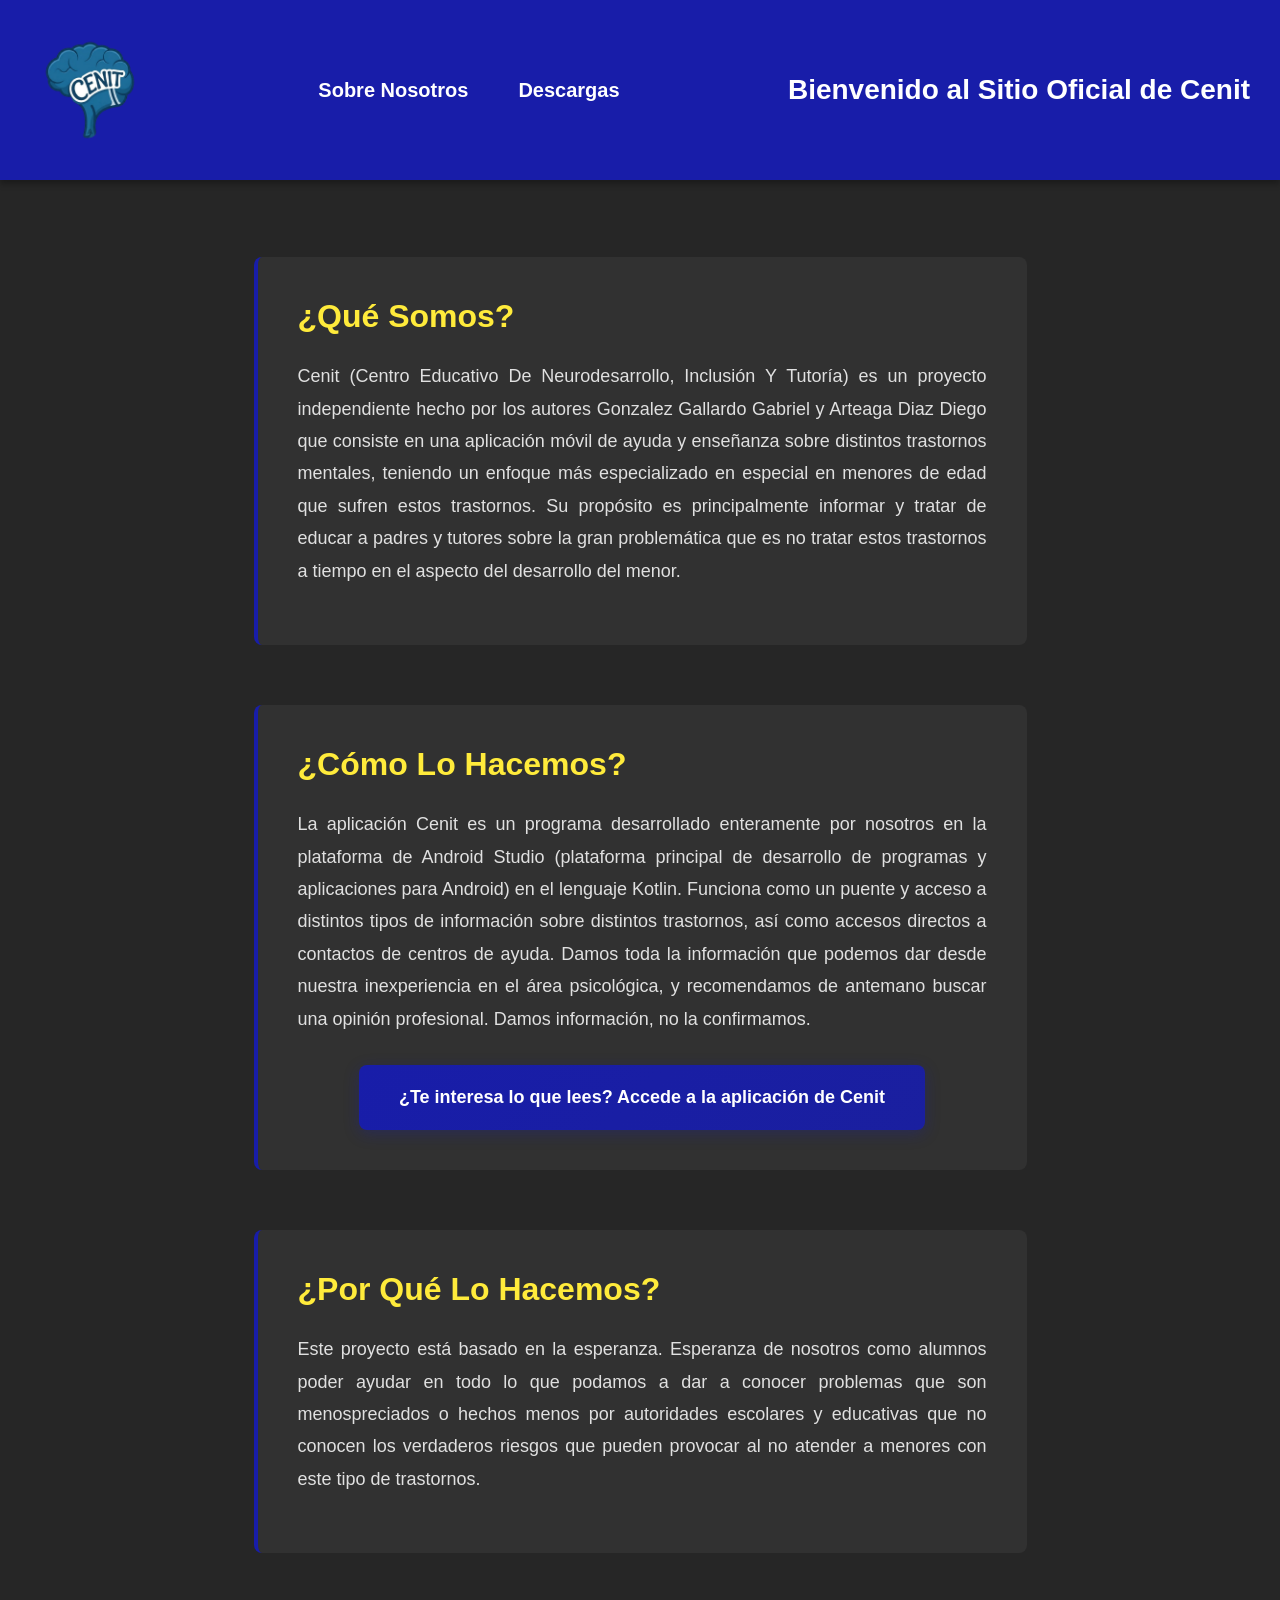
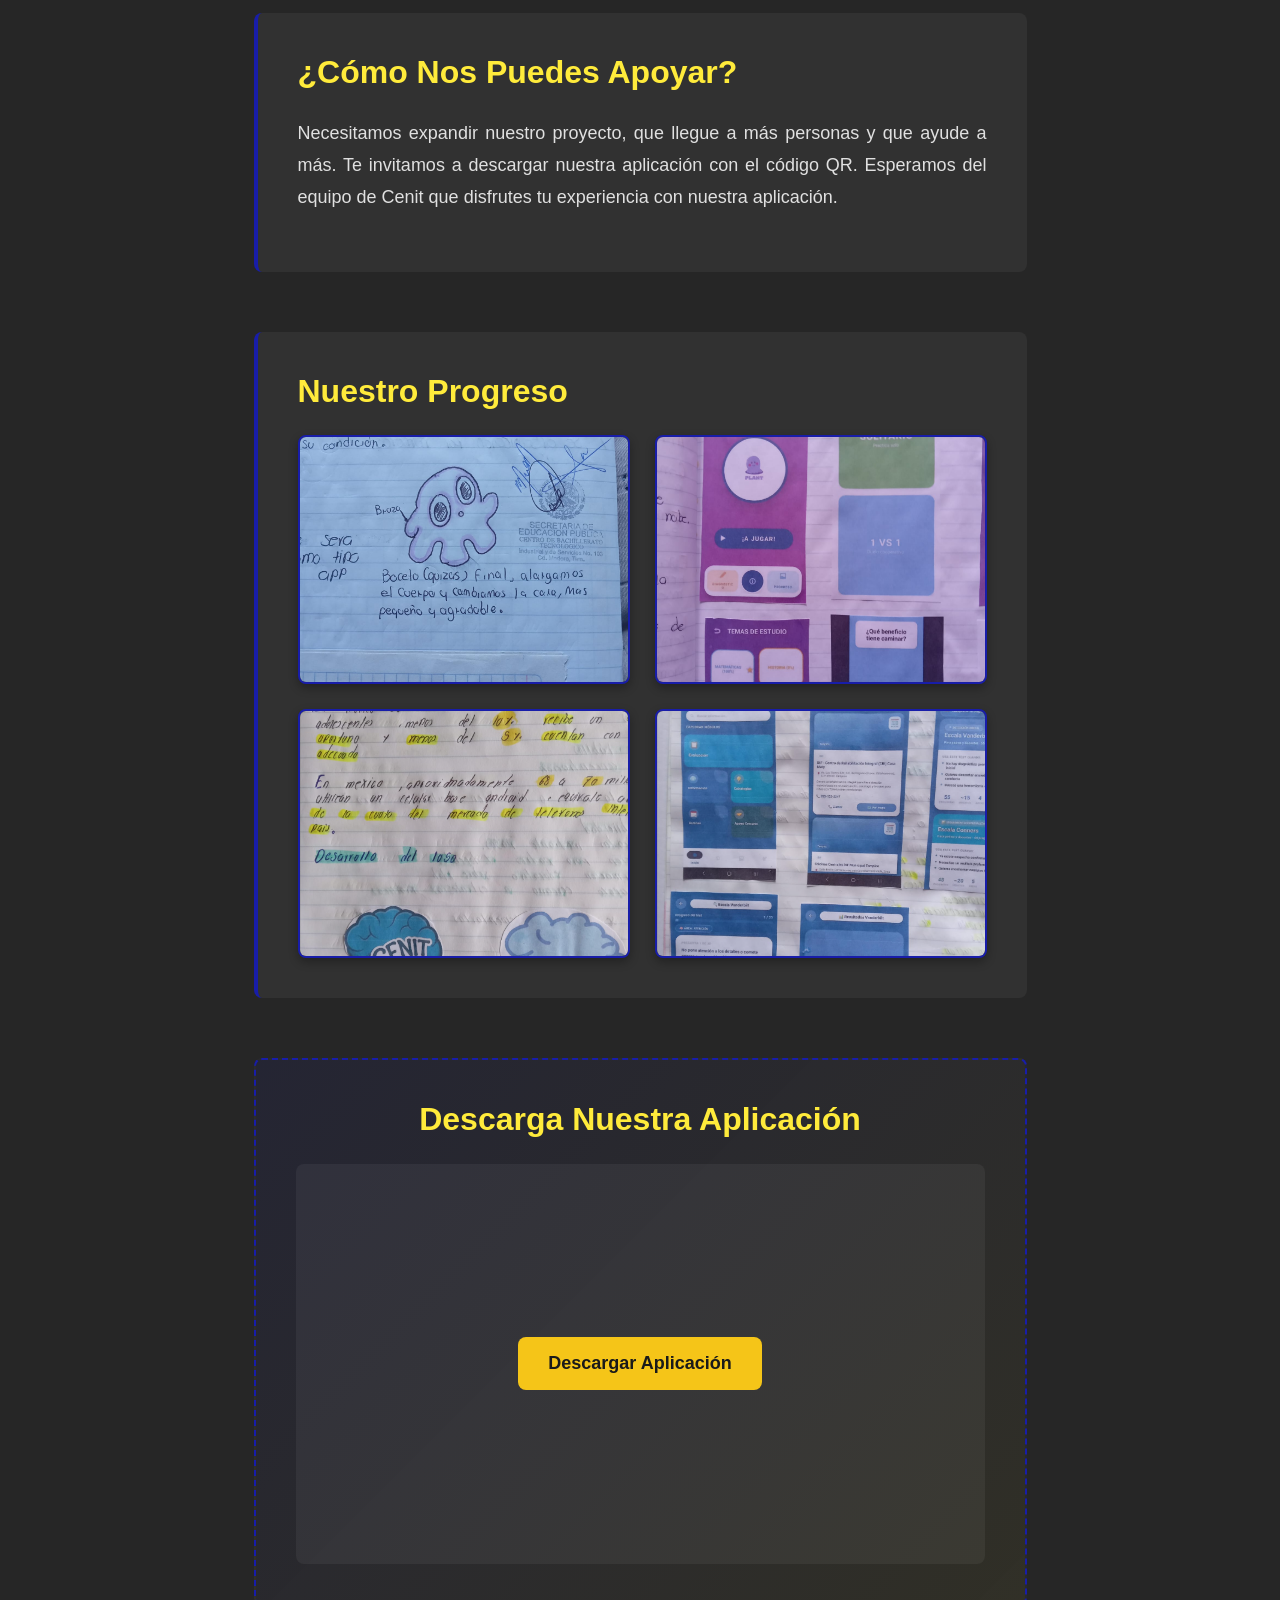
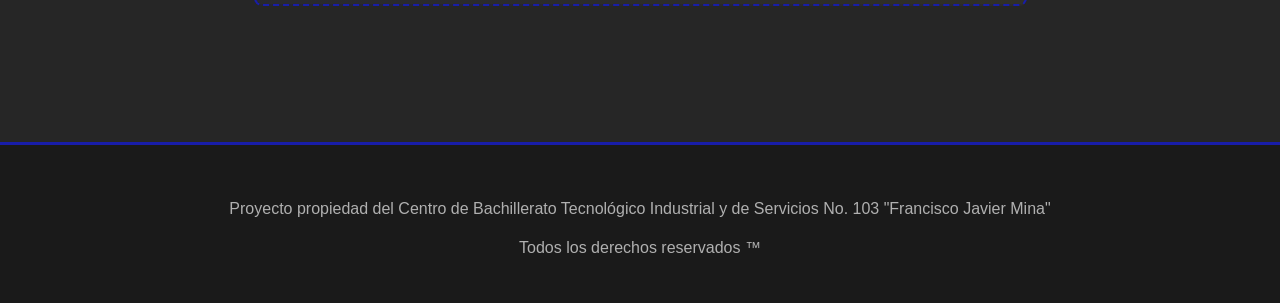
<file: Cenit/intento2/index.html>
<!DOCTYPE html>
<html lang="es">
<head>
    <meta charset="UTF-8">
    <meta name="viewport" content="width=device-width, initial-scale=1.0">
    <link href="https://cdn.jsdelivr.net/npm/bootstrap@5.3.8/dist/css/bootstrap.min.css" rel="stylesheet" integrity="sha384-sRIl4kxILFvY47J16cr9ZwB07vP4J8+LH7qKQnuqkuIAvNWLzeN8tE5YBujZqJLB" crossorigin="anonymous">
    <link rel="stylesheet" href="estilos2.css">
    <title>Cenit - Centro Educativo De Neurodesarrollo</title>
</head>
<body>
     <!-- Hola esta es la pagina web oficial de Cenit hecha completamente a mano, dejo este comentario como marca de que me inspiro en mi heroe fidel para hacer codigos a mano 🫡 -->
    <!-- Arriba el handcoding muerte al vibecoding -->
    <!-- Header -->
    <div class="headbar">
        <header>
            <div class="logo">
                <img src="WhatsApp_Image_2026-06-16_at_12.40.37_PM-removebg-preview.png" alt="Logo Cenit">
            </div>
            <nav class="menu-enlaces">
                <a href="#about">Sobre Nosotros</a>
                <a href="#qr">Descargas</a>
            </nav>
            <div class="title">
                <h3>Bienvenido al Sitio Oficial de Cenit</h3>
            </div>
        </header>
    </div>

    <!-- Contenido Principal -->
    <main class="contenido-principal">
        <div class="container col-lg-8 col-md-10 col-sm-12">
            <!-- Qué somos -->
            <section id="about" class="seccion">
                <h2>¿Qué somos?</h2>
                <p>
                    Cenit (Centro Educativo De Neurodesarrollo, Inclusión Y Tutoría) es un proyecto independiente hecho por los autores Gonzalez Gallardo Gabriel y Arteaga Diaz Diego que consiste en una aplicación móvil de ayuda y enseñanza sobre distintos trastornos mentales, teniendo un enfoque más especializado en especial en menores de edad que sufren estos trastornos. Su propósito es principalmente informar y tratar de educar a padres y tutores sobre la gran problemática que es no tratar estos trastornos a tiempo en el aspecto del desarrollo del menor.
                </p>
            </section>

            <!-- Cómo lo hacemos -->
            <section class="seccion">
                <h2>¿Cómo lo hacemos?</h2>
                <p>
                    La aplicación Cenit es un programa desarrollado enteramente por nosotros en la plataforma de Android Studio (plataforma principal de desarrollo de programas y aplicaciones para Android) en el lenguaje Kotlin. Funciona como un puente y acceso a distintos tipos de información sobre distintos trastornos, así como accesos directos a contactos de centros de ayuda. Damos toda la información que podemos dar desde nuestra inexperiencia en el área psicológica, y recomendamos de antemano buscar una opinión profesional. Damos información, no la confirmamos.
                </p>
                <div class="cta-button">
                    <a href="#qr" class="btn-link">¿Te interesa lo que lees? Accede a la aplicación de Cenit</a>
                </div>
            </section>

            <!-- Por qué lo hacemos -->
            <section class="seccion">
                <h2>¿Por qué lo hacemos?</h2>
                <p>
                    Este proyecto está basado en la esperanza. Esperanza de nosotros como alumnos poder ayudar en todo lo que podamos a dar a conocer problemas que son menospreciados o hechos menos por autoridades escolares y educativas que no conocen los verdaderos riesgos que pueden provocar al no atender a menores con este tipo de trastornos.
                </p>
            </section>

            <!-- Cómo nos puedes apoyar -->
            <section class="seccion">
                <h2>¿Cómo nos puedes apoyar?</h2>
                <p>
                    Necesitamos expandir nuestro proyecto, que llegue a más personas y que ayude a más. Te invitamos a descargar nuestra aplicación con el código QR. Esperamos del equipo de Cenit que disfrutes tu experiencia con nuestra aplicación.
                </p>
            </section>
                    <section class="seccion" id="galeria-progreso">
            <h2>Nuestro Progreso</h2>
            <div class="galeria-container">
                <div class="imagen-item">
                    <img src="WhatsApp Image 2026-06-17 at 10.16.39 PM.jpeg" alt="Foto1 bocetos">
                    <div class="descripcion-overlay">
                        <p>Diseño inicial de una mascota asi como ejemplos de paletas de colores.</p>
                    </div>
                </div>
                <div class="imagen-item">
                    <img src="WhatsApp Image 2026-06-17 at 10.16.39 PM0.jpeg" alt="Primeras versiones de la aplicacion">
                    <div class="descripcion-overlay">
                        <p>Primeras versiones y bocetos de como seria nuestra aplicacion ya implementada en una plataforma de desarollo android</p>
                    </div>
                </div>
                <div class="imagen-item">
                    <img src="Screenshot 2026-06-17 222458.png" alt="Cenit01">
                    <div class="descripcion-overlay">
                        <p>Primeros bocetos del logo y funcionalidad de la aplicacion Cenit.</p>
                    </div>
                </div>
                <div class="imagen-item">
                    <img src="Screenshot 2026-06-17 222517.png" alt="Versión beta de la aplicación Cenit">
                    <div class="descripcion-overlay">
                        <p>Lanzamiento de la versión beta de Cenit, disponible para pruebas internas y recolección de datos.</p>
                    </div>
                </div>
            </div>
        </section>

            <!-- QR -->
            <section id="qr" class="seccion qr-section">
                <h2>Descarga Nuestra Aplicación</h2>
                <div class="qr-placeholder">
                    <a href="https://drive.google.com/file/d/1imbfQWGqVC5no86bbv2KBp7yU77Y81OU/view?usp=sharing" class="btn-descarga" target="_blank" rel="noopener noreferrer" download>
                        Descargar Aplicación
                    </a>
                </div>
            </section>
        </div>
    </main>

    <!-- Footer -->
    <footer class="pie">
        <p>Proyecto propiedad del Centro de Bachillerato Tecnológico Industrial y de Servicios No. 103 "Francisco Javier Mina"</p>
        <p>Todos los derechos reservados ™</p>
    </footer>
</body>
</html>
</file>
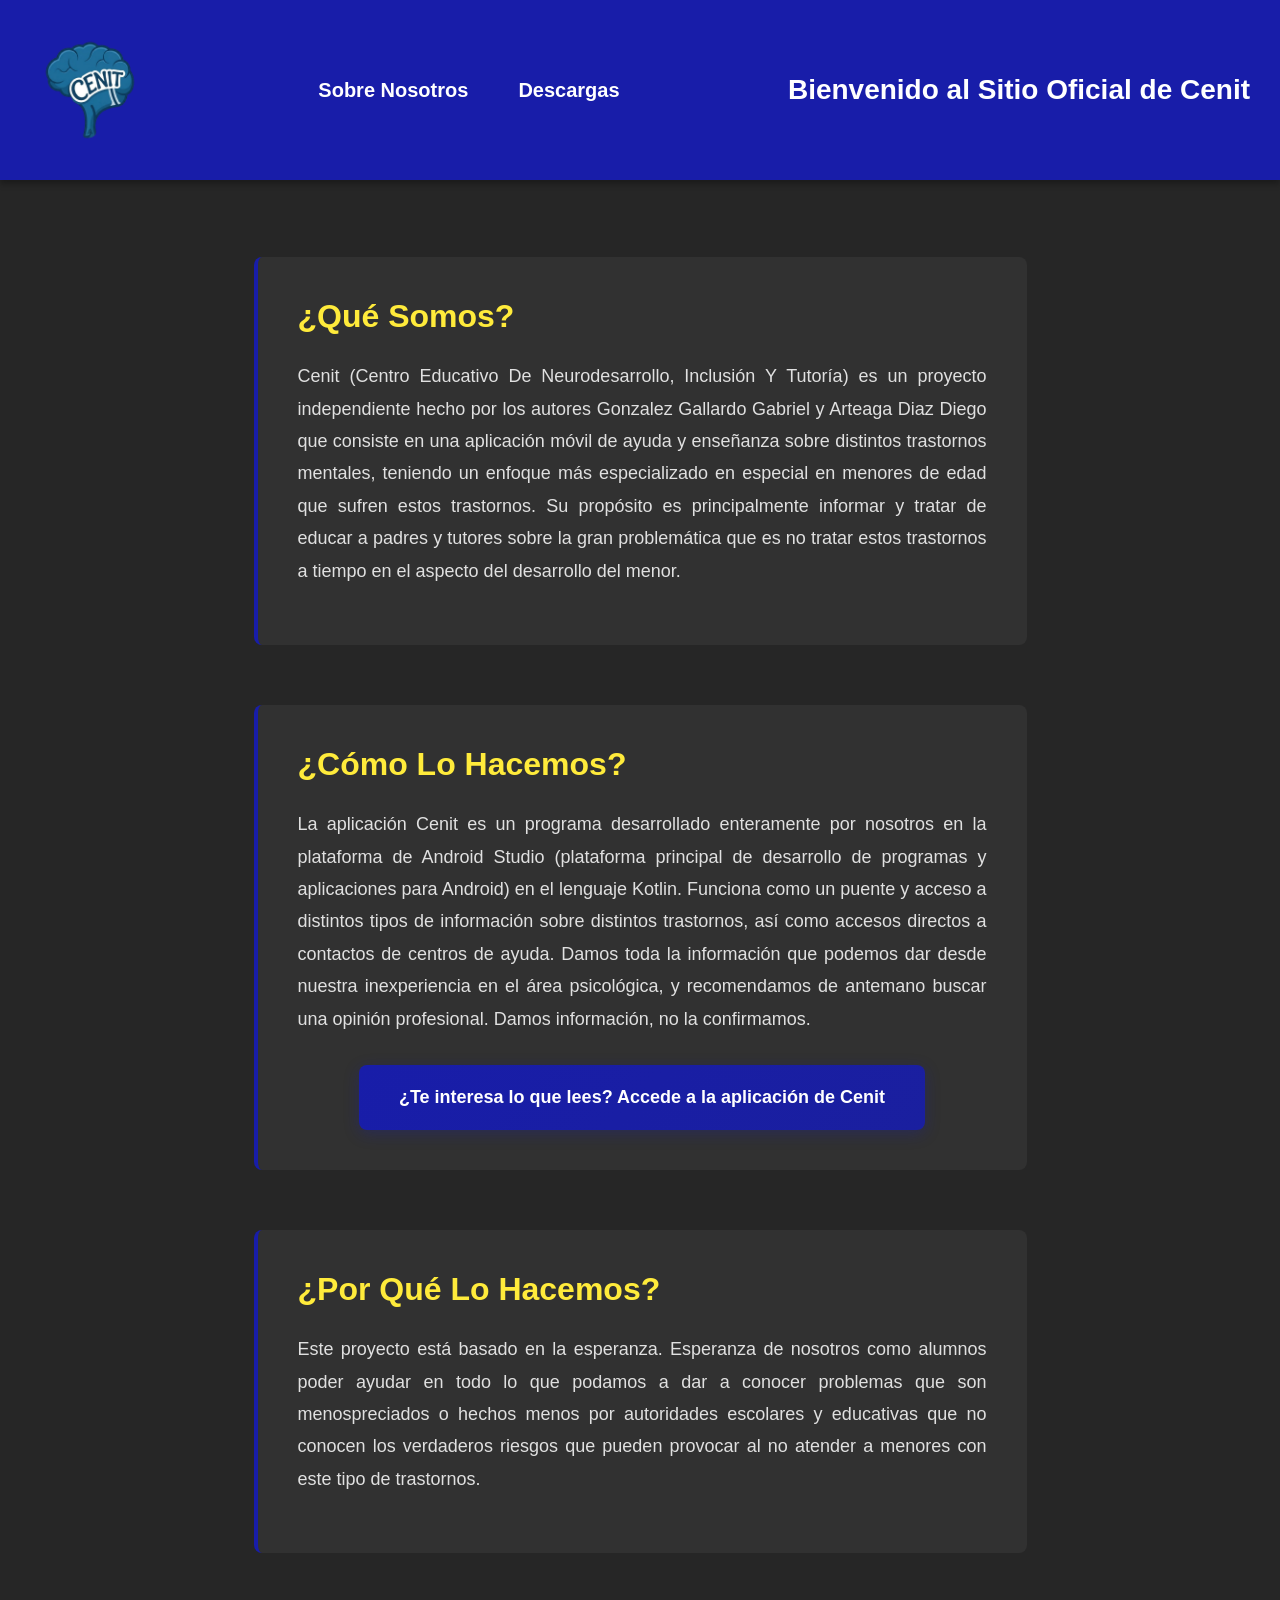
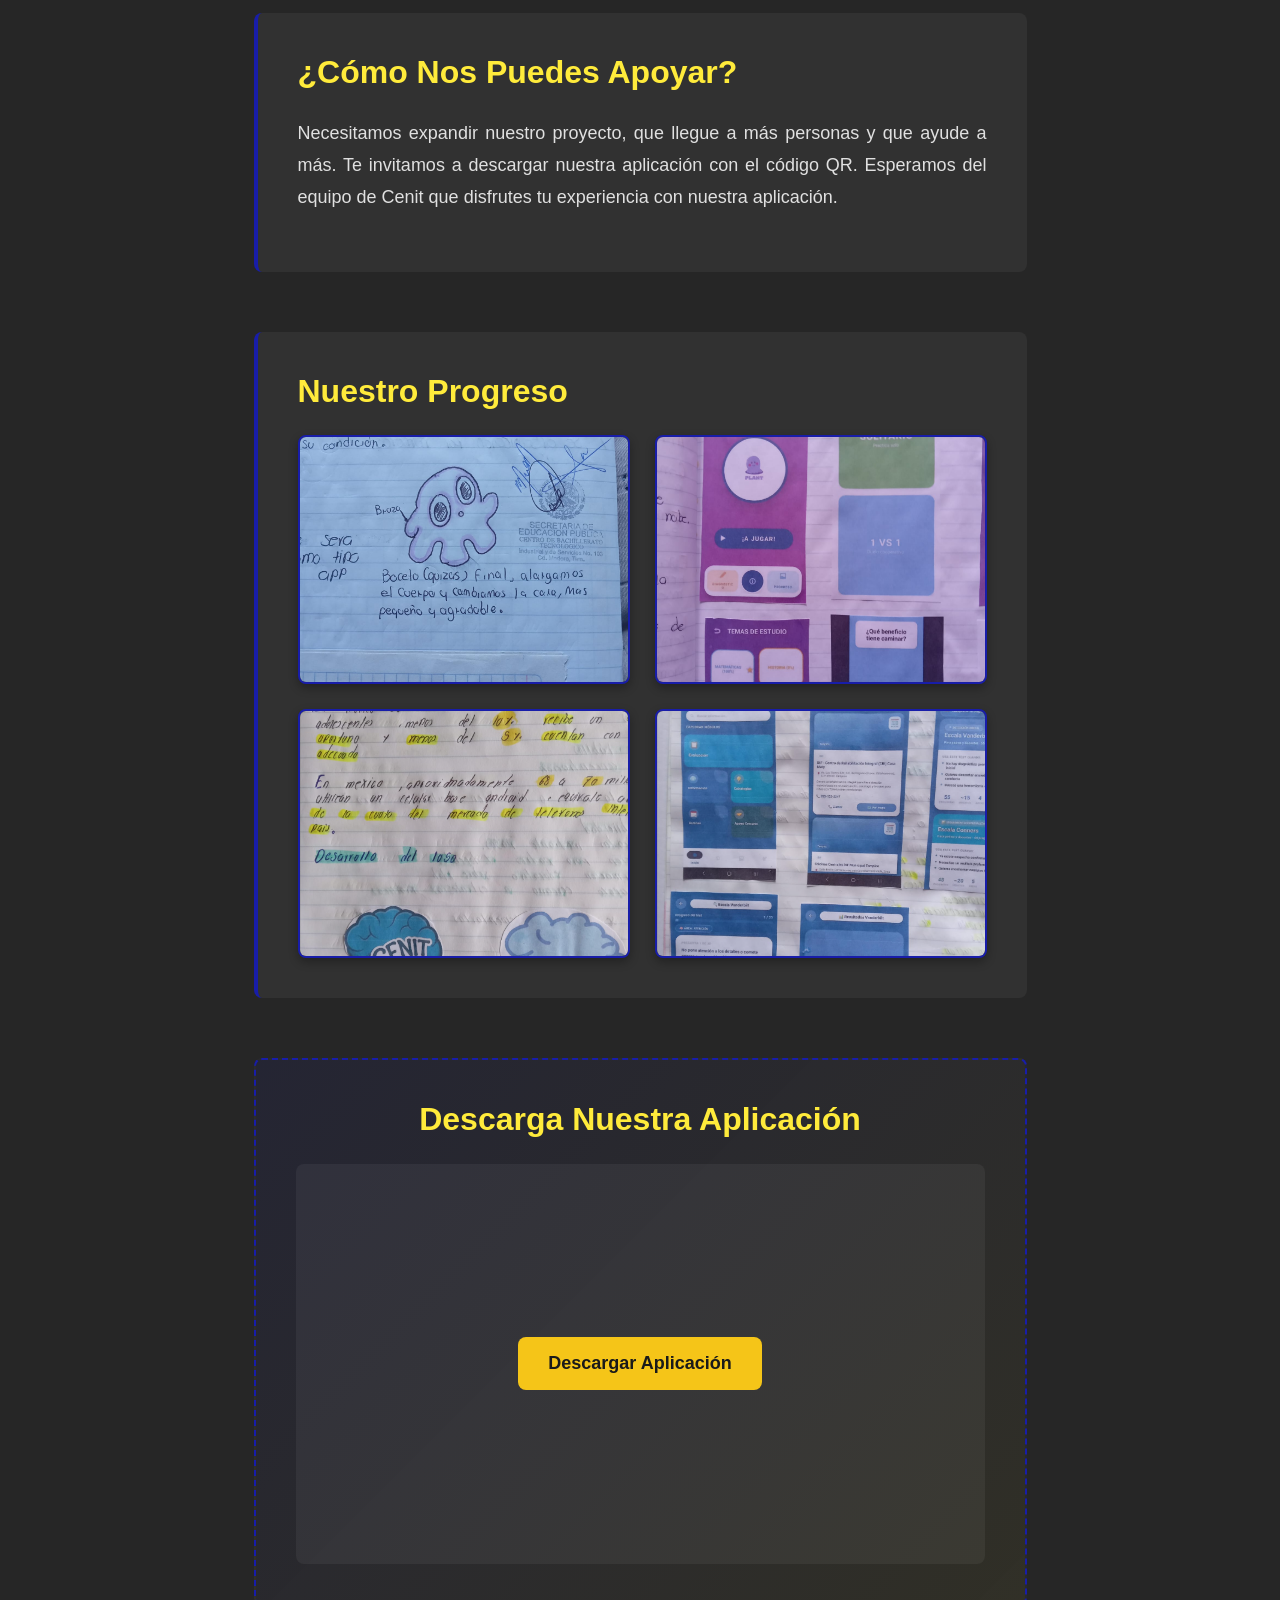
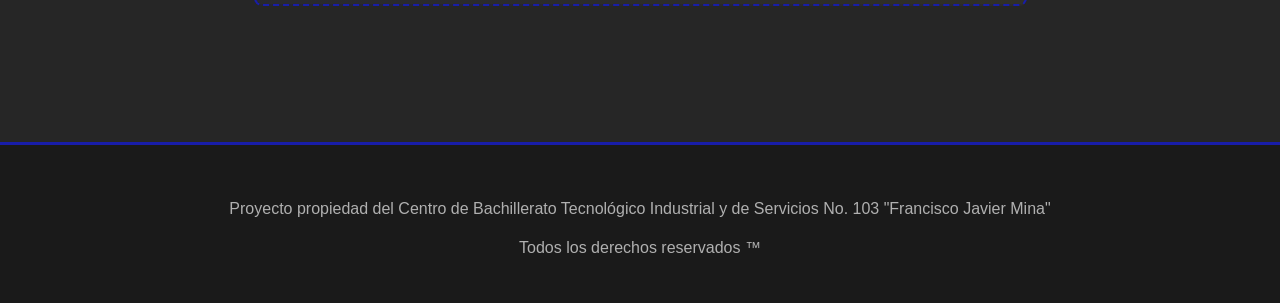
<file: Cenit/intento2/Cenit/intento2/index.html>
<!DOCTYPE html>
<html lang="es">
<head>
    <meta charset="UTF-8">
    <meta name="viewport" content="width=device-width, initial-scale=1.0">
    <link href="https://cdn.jsdelivr.net/npm/bootstrap@5.3.8/dist/css/bootstrap.min.css" rel="stylesheet" integrity="sha384-sRIl4kxILFvY47J16cr9ZwB07vP4J8+LH7qKQnuqkuIAvNWLzeN8tE5YBujZqJLB" crossorigin="anonymous">
    <link rel="stylesheet" href="estilos2.css">
    <title>Cenit - Centro Educativo De Neurodesarrollo</title>
</head>
<body>
     <!-- Hola esta es la pagina web oficial de Cenit hecha completamente a mano, dejo este comentario como marca de que me inspiro en mi heroe fidel para hacer codigos a mano 🫡 -->
    <!-- Arriba el handcoding muerte al vibecoding -->
    <!-- Header -->
    <div class="headbar">
        <header>
            <div class="logo">
                <img src="WhatsApp_Image_2026-06-16_at_12.40.37_PM-removebg-preview.png" alt="Logo Cenit">
            </div>
            <nav class="menu-enlaces">
                <a href="#about">Sobre Nosotros</a>
                <a href="#qr">Descargas</a>
            </nav>
            <div class="title">
                <h3>Bienvenido al Sitio Oficial de Cenit</h3>
            </div>
        </header>
    </div>

    <!-- Contenido Principal -->
    <main class="contenido-principal">
        <div class="container col-lg-8 col-md-10 col-sm-12">
            <!-- Qué somos -->
            <section id="about" class="seccion">
                <h2>¿Qué somos?</h2>
                <p>
                    Cenit (Centro Educativo De Neurodesarrollo, Inclusión Y Tutoría) es un proyecto independiente hecho por los autores Gonzalez Gallardo Gabriel y Arteaga Diaz Diego que consiste en una aplicación móvil de ayuda y enseñanza sobre distintos trastornos mentales, teniendo un enfoque más especializado en especial en menores de edad que sufren estos trastornos. Su propósito es principalmente informar y tratar de educar a padres y tutores sobre la gran problemática que es no tratar estos trastornos a tiempo en el aspecto del desarrollo del menor.
                </p>
            </section>

            <!-- Cómo lo hacemos -->
            <section class="seccion">
                <h2>¿Cómo lo hacemos?</h2>
                <p>
                    La aplicación Cenit es un programa desarrollado enteramente por nosotros en la plataforma de Android Studio (plataforma principal de desarrollo de programas y aplicaciones para Android) en el lenguaje Kotlin. Funciona como un puente y acceso a distintos tipos de información sobre distintos trastornos, así como accesos directos a contactos de centros de ayuda. Damos toda la información que podemos dar desde nuestra inexperiencia en el área psicológica, y recomendamos de antemano buscar una opinión profesional. Damos información, no la confirmamos.
                </p>
                <div class="cta-button">
                    <a href="#qr" class="btn-link">¿Te interesa lo que lees? Accede a la aplicación de Cenit</a>
                </div>
            </section>

            <!-- Por qué lo hacemos -->
            <section class="seccion">
                <h2>¿Por qué lo hacemos?</h2>
                <p>
                    Este proyecto está basado en la esperanza. Esperanza de nosotros como alumnos poder ayudar en todo lo que podamos a dar a conocer problemas que son menospreciados o hechos menos por autoridades escolares y educativas que no conocen los verdaderos riesgos que pueden provocar al no atender a menores con este tipo de trastornos.
                </p>
            </section>

            <!-- Cómo nos puedes apoyar -->
            <section class="seccion">
                <h2>¿Cómo nos puedes apoyar?</h2>
                <p>
                    Necesitamos expandir nuestro proyecto, que llegue a más personas y que ayude a más. Te invitamos a descargar nuestra aplicación con el código QR. Esperamos del equipo de Cenit que disfrutes tu experiencia con nuestra aplicación.
                </p>
            </section>
                    <section class="seccion" id="galeria-progreso">
            <h2>Nuestro Progreso</h2>
            <div class="galeria-container">
                <div class="imagen-item">
                    <img src="WhatsApp Image 2026-06-17 at 10.16.39 PM.jpeg" alt="Foto1 bocetos">
                    <div class="descripcion-overlay">
                        <p>Diseño inicial de una mascota asi como ejemplos de paletas de colores.</p>
                    </div>
                </div>
                <div class="imagen-item">
                    <img src="WhatsApp Image 2026-06-17 at 10.16.39 PM0.jpeg" alt="Primeras versiones de la aplicacion">
                    <div class="descripcion-overlay">
                        <p>Primeras versiones y bocetos de como seria nuestra aplicacion ya implementada en una plataforma de desarollo android</p>
                    </div>
                </div>
                <div class="imagen-item">
                    <img src="Screenshot 2026-06-17 222458.png" alt="Cenit01">
                    <div class="descripcion-overlay">
                        <p>Primeros bocetos del logo y funcionalidad de la aplicacion Cenit.</p>
                    </div>
                </div>
                <div class="imagen-item">
                    <img src="Screenshot 2026-06-17 222517.png" alt="Versión beta de la aplicación Cenit">
                    <div class="descripcion-overlay">
                        <p>Lanzamiento de la versión beta de Cenit, disponible para pruebas internas y recolección de datos.</p>
                    </div>
                </div>
            </div>
        </section>

            <!-- QR -->
            <section id="qr" class="seccion qr-section">
                <h2>Descarga Nuestra Aplicación</h2>
                <div class="qr-placeholder">
                    <a href="https://drive.google.com/file/d/1imbfQWGqVC5no86bbv2KBp7yU77Y81OU/view?usp=sharing" class="btn-descarga" target="_blank" rel="noopener noreferrer" download>
                        Descargar Aplicación
                    </a>
                </div>
            </section>
        </div>
    </main>

    <!-- Footer -->
    <footer class="pie">
        <p>Proyecto propiedad del Centro de Bachillerato Tecnológico Industrial y de Servicios No. 103 "Francisco Javier Mina"</p>
        <p>Todos los derechos reservados ™</p>
    </footer>
</body>
</html>
</file>
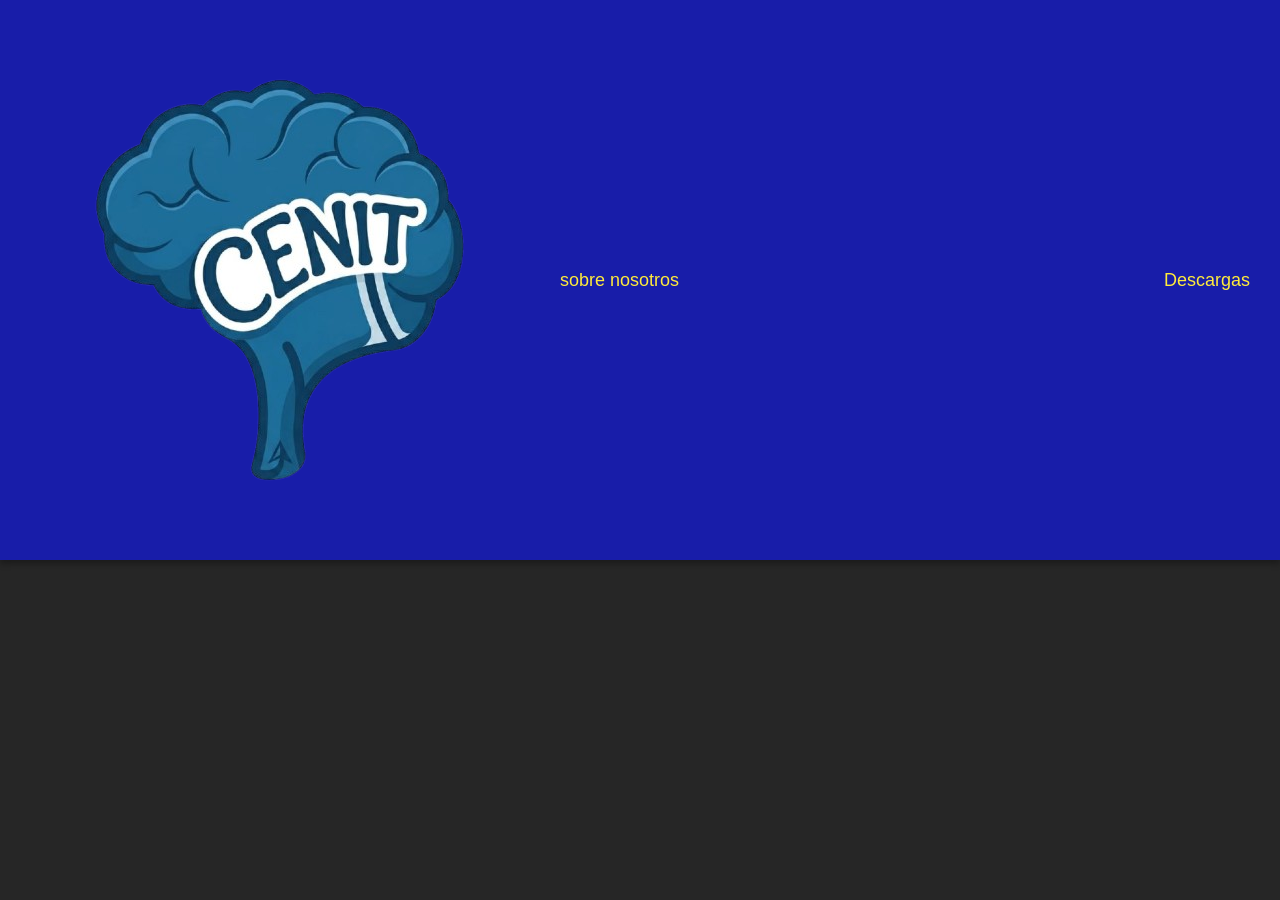
<file: Cenit/intento2/QR.html>
<!DOCTYPE html>
<html lang="en">
<head>
    <meta charset="UTF-8">
    <meta name="viewport" content="width=device-width, initial-scale=1.0">
<link href="https://cdn.jsdelivr.net/npm/bootstrap@5.3.8/dist/css/bootstrap.min.css" rel="stylesheet" integrity="sha384-sRIl4kxILFvY47J16cr9ZwB07vP4J8+LH7qKQnuqkuIAvNWLzeN8tE5YBujZqJLB" crossorigin="anonymous">
<link rel="stylesheet" href="estilos2.css">
    <title>PaginaQR</title>
</head>
<body>
    <div class="fondo">
     <div id="Headbar">
        <div class="headbar">
            <header>
            <img src="WhatsApp_Image_2026-06-16_at_12.40.37_PM-removebg-preview.png" alt="error">
            <a href="Paginaweb02.html">sobre nosotros</a>
            <a href="QR.html">Descargas</a>
            </header>
        </div>
     </div>
    </div>
</body>
</html>
</file>
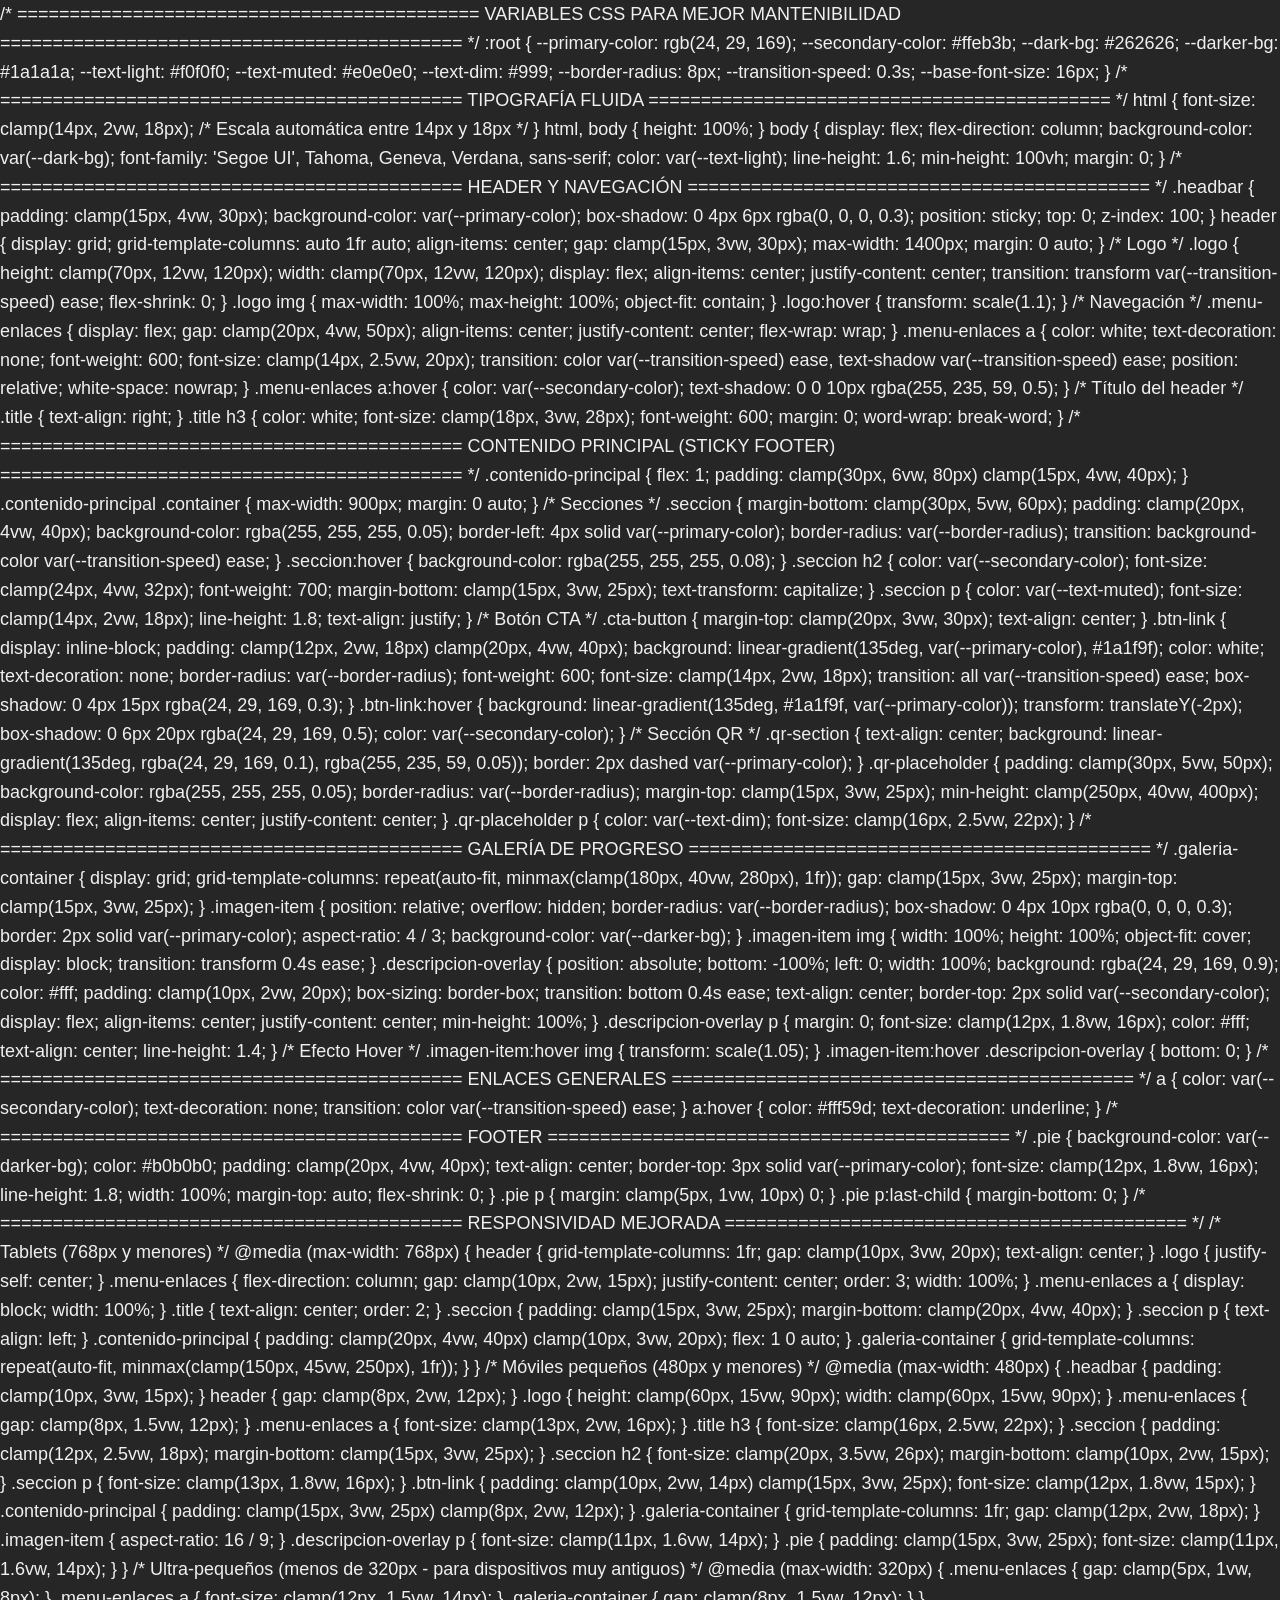
<file: Cenit/intento2/Cenit/intento2/QR.html>
<!DOCTYPE html>
<html lang="en">
<head>
    <meta charset="UTF-8">
    <meta name="viewport" content="width=device-width, initial-scale=1.0">
<link href="https://cdn.jsdelivr.net/npm/bootstrap@5.3.8/dist/css/bootstrap.min.css" rel="stylesheet" integrity="sha384-sRIl4kxILFvY47J16cr9ZwB07vP4J8+LH7qKQnuqkuIAvNWLzeN8tE5YBujZqJLB" crossorigin="anonymous">
<link rel="stylesheet" href="estilos2.css">
    <title>PaginaQR</title>
</head>
<body>
    /* ============================================
   VARIABLES CSS PARA MEJOR MANTENIBILIDAD
   ============================================ */

:root {
    --primary-color: rgb(24, 29, 169);
    --secondary-color: #ffeb3b;
    --dark-bg: #262626;
    --darker-bg: #1a1a1a;
    --text-light: #f0f0f0;
    --text-muted: #e0e0e0;
    --text-dim: #999;
    --border-radius: 8px;
    --transition-speed: 0.3s;
    --base-font-size: 16px;
}

/* ============================================
   TIPOGRAFÍA FLUIDA
   ============================================ */

html {
    font-size: clamp(14px, 2vw, 18px); /* Escala automática entre 14px y 18px */
}

html, body {
    height: 100%;
}

body {
    display: flex;
    flex-direction: column;
    background-color: var(--dark-bg);
    font-family: 'Segoe UI', Tahoma, Geneva, Verdana, sans-serif;
    color: var(--text-light);
    line-height: 1.6;
    min-height: 100vh;
    margin: 0;
}

/* ============================================
   HEADER Y NAVEGACIÓN
   ============================================ */

.headbar {
    padding: clamp(15px, 4vw, 30px);
    background-color: var(--primary-color);
    box-shadow: 0 4px 6px rgba(0, 0, 0, 0.3);
    position: sticky;
    top: 0;
    z-index: 100;
}

header {
    display: grid;
    grid-template-columns: auto 1fr auto;
    align-items: center;
    gap: clamp(15px, 3vw, 30px);
    max-width: 1400px;
    margin: 0 auto;
}

/* Logo */
.logo {
    height: clamp(70px, 12vw, 120px);
    width: clamp(70px, 12vw, 120px);
    display: flex;
    align-items: center;
    justify-content: center;
    transition: transform var(--transition-speed) ease;
    flex-shrink: 0;
}

.logo img {
    max-width: 100%;
    max-height: 100%;
    object-fit: contain;
}

.logo:hover {
    transform: scale(1.1);
}

/* Navegación */
.menu-enlaces {
    display: flex;
    gap: clamp(20px, 4vw, 50px);
    align-items: center;
    justify-content: center;
    flex-wrap: wrap;
}

.menu-enlaces a {
    color: white;
    text-decoration: none;
    font-weight: 600;
    font-size: clamp(14px, 2.5vw, 20px);
    transition: color var(--transition-speed) ease, text-shadow var(--transition-speed) ease;
    position: relative;
    white-space: nowrap;
}

.menu-enlaces a:hover {
    color: var(--secondary-color);
    text-shadow: 0 0 10px rgba(255, 235, 59, 0.5);
}

/* Título del header */
.title {
    text-align: right;
}

.title h3 {
    color: white;
    font-size: clamp(18px, 3vw, 28px);
    font-weight: 600;
    margin: 0;
    word-wrap: break-word;
}

/* ============================================
   CONTENIDO PRINCIPAL (STICKY FOOTER)
   ============================================ */

.contenido-principal {
    flex: 1;
    padding: clamp(30px, 6vw, 80px) clamp(15px, 4vw, 40px);
}

.contenido-principal .container {
    max-width: 900px;
    margin: 0 auto;
}

/* Secciones */
.seccion {
    margin-bottom: clamp(30px, 5vw, 60px);
    padding: clamp(20px, 4vw, 40px);
    background-color: rgba(255, 255, 255, 0.05);
    border-left: 4px solid var(--primary-color);
    border-radius: var(--border-radius);
    transition: background-color var(--transition-speed) ease;
}

.seccion:hover {
    background-color: rgba(255, 255, 255, 0.08);
}

.seccion h2 {
    color: var(--secondary-color);
    font-size: clamp(24px, 4vw, 32px);
    font-weight: 700;
    margin-bottom: clamp(15px, 3vw, 25px);
    text-transform: capitalize;
}

.seccion p {
    color: var(--text-muted);
    font-size: clamp(14px, 2vw, 18px);
    line-height: 1.8;
    text-align: justify;
}

/* Botón CTA */
.cta-button {
    margin-top: clamp(20px, 3vw, 30px);
    text-align: center;
}

.btn-link {
    display: inline-block;
    padding: clamp(12px, 2vw, 18px) clamp(20px, 4vw, 40px);
    background: linear-gradient(135deg, var(--primary-color), #1a1f9f);
    color: white;
    text-decoration: none;
    border-radius: var(--border-radius);
    font-weight: 600;
    font-size: clamp(14px, 2vw, 18px);
    transition: all var(--transition-speed) ease;
    box-shadow: 0 4px 15px rgba(24, 29, 169, 0.3);
}

.btn-link:hover {
    background: linear-gradient(135deg, #1a1f9f, var(--primary-color));
    transform: translateY(-2px);
    box-shadow: 0 6px 20px rgba(24, 29, 169, 0.5);
    color: var(--secondary-color);
}

/* Sección QR */
.qr-section {
    text-align: center;
    background: linear-gradient(135deg, rgba(24, 29, 169, 0.1), rgba(255, 235, 59, 0.05));
    border: 2px dashed var(--primary-color);
}

.qr-placeholder {
    padding: clamp(30px, 5vw, 50px);
    background-color: rgba(255, 255, 255, 0.05);
    border-radius: var(--border-radius);
    margin-top: clamp(15px, 3vw, 25px);
    min-height: clamp(250px, 40vw, 400px);
    display: flex;
    align-items: center;
    justify-content: center;
}

.qr-placeholder p {
    color: var(--text-dim);
    font-size: clamp(16px, 2.5vw, 22px);
}

/* ============================================
   GALERÍA DE PROGRESO
   ============================================ */

.galeria-container {
    display: grid;
    grid-template-columns: repeat(auto-fit, minmax(clamp(180px, 40vw, 280px), 1fr));
    gap: clamp(15px, 3vw, 25px);
    margin-top: clamp(15px, 3vw, 25px);
}

.imagen-item {
    position: relative;
    overflow: hidden;
    border-radius: var(--border-radius);
    box-shadow: 0 4px 10px rgba(0, 0, 0, 0.3);
    border: 2px solid var(--primary-color);
    aspect-ratio: 4 / 3;
    background-color: var(--darker-bg);
}

.imagen-item img {
    width: 100%;
    height: 100%;
    object-fit: cover;
    display: block;
    transition: transform 0.4s ease;
}

.descripcion-overlay {
    position: absolute;
    bottom: -100%;
    left: 0;
    width: 100%;
    background: rgba(24, 29, 169, 0.9);
    color: #fff;
    padding: clamp(10px, 2vw, 20px);
    box-sizing: border-box;
    transition: bottom 0.4s ease;
    text-align: center;
    border-top: 2px solid var(--secondary-color);
    display: flex;
    align-items: center;
    justify-content: center;
    min-height: 100%;
}

.descripcion-overlay p {
    margin: 0;
    font-size: clamp(12px, 1.8vw, 16px);
    color: #fff;
    text-align: center;
    line-height: 1.4;
}

/* Efecto Hover */
.imagen-item:hover img {
    transform: scale(1.05);
}

.imagen-item:hover .descripcion-overlay {
    bottom: 0;
}

/* ============================================
   ENLACES GENERALES
   ============================================ */

a {
    color: var(--secondary-color);
    text-decoration: none;
    transition: color var(--transition-speed) ease;
}

a:hover {
    color: #fff59d;
    text-decoration: underline;
}

/* ============================================
   FOOTER
   ============================================ */

.pie {
    background-color: var(--darker-bg);
    color: #b0b0b0;
    padding: clamp(20px, 4vw, 40px);
    text-align: center;
    border-top: 3px solid var(--primary-color);
    font-size: clamp(12px, 1.8vw, 16px);
    line-height: 1.8;
    width: 100%;
    margin-top: auto;
    flex-shrink: 0;
}

.pie p {
    margin: clamp(5px, 1vw, 10px) 0;
}

.pie p:last-child {
    margin-bottom: 0;
}

/* ============================================
   RESPONSIVIDAD MEJORADA
   ============================================ */

/* Tablets (768px y menores) */
@media (max-width: 768px) {
    header {
        grid-template-columns: 1fr;
        gap: clamp(10px, 3vw, 20px);
        text-align: center;
    }

    .logo {
        justify-self: center;
    }

    .menu-enlaces {
        flex-direction: column;
        gap: clamp(10px, 2vw, 15px);
        justify-content: center;
        order: 3;
        width: 100%;
    }

    .menu-enlaces a {
        display: block;
        width: 100%;
    }

    .title {
        text-align: center;
        order: 2;
    }

    .seccion {
        padding: clamp(15px, 3vw, 25px);
        margin-bottom: clamp(20px, 4vw, 40px);
    }

    .seccion p {
        text-align: left;
    }

    .contenido-principal {
        padding: clamp(20px, 4vw, 40px) clamp(10px, 3vw, 20px);
        flex: 1 0 auto;
    }

    .galeria-container {
        grid-template-columns: repeat(auto-fit, minmax(clamp(150px, 45vw, 250px), 1fr));
    }
}

/* Móviles pequeños (480px y menores) */
@media (max-width: 480px) {
    .headbar {
        padding: clamp(10px, 3vw, 15px);
    }

    header {
        gap: clamp(8px, 2vw, 12px);
    }

    .logo {
        height: clamp(60px, 15vw, 90px);
        width: clamp(60px, 15vw, 90px);
    }

    .menu-enlaces {
        gap: clamp(8px, 1.5vw, 12px);
    }

    .menu-enlaces a {
        font-size: clamp(13px, 2vw, 16px);
    }

    .title h3 {
        font-size: clamp(16px, 2.5vw, 22px);
    }

    .seccion {
        padding: clamp(12px, 2.5vw, 18px);
        margin-bottom: clamp(15px, 3vw, 25px);
    }

    .seccion h2 {
        font-size: clamp(20px, 3.5vw, 26px);
        margin-bottom: clamp(10px, 2vw, 15px);
    }

    .seccion p {
        font-size: clamp(13px, 1.8vw, 16px);
    }

    .btn-link {
        padding: clamp(10px, 2vw, 14px) clamp(15px, 3vw, 25px);
        font-size: clamp(12px, 1.8vw, 15px);
    }

    .contenido-principal {
        padding: clamp(15px, 3vw, 25px) clamp(8px, 2vw, 12px);
    }

    .galeria-container {
        grid-template-columns: 1fr;
        gap: clamp(12px, 2vw, 18px);
    }

    .imagen-item {
        aspect-ratio: 16 / 9;
    }

    .descripcion-overlay p {
        font-size: clamp(11px, 1.6vw, 14px);
    }

    .pie {
        padding: clamp(15px, 3vw, 25px);
        font-size: clamp(11px, 1.6vw, 14px);
    }
}

/* Ultra-pequeños (menos de 320px - para dispositivos muy antiguos) */
@media (max-width: 320px) {
    .menu-enlaces {
        gap: clamp(5px, 1vw, 8px);
    }

    .menu-enlaces a {
        font-size: clamp(12px, 1.5vw, 14px);
    }

    .galeria-container {
        gap: clamp(8px, 1.5vw, 12px);
    }
}
</body>
</html>
</file>
<file: Cenit/intento2/estilos2.css>
/* ============================================
   VARIABLES CSS PARA MEJOR MANTENIBILIDAD
   ============================================ */

:root {
    --primary-color: rgb(24, 29, 169);
    --secondary-color: #ffeb3b;
    --dark-bg: #262626;
    --darker-bg: #1a1a1a;
    --text-light: #f0f0f0;
    --text-muted: #e0e0e0;
    --text-dim: #999;
    --border-radius: 8px;
    --transition-speed: 0.3s;
    --base-font-size: 16px;
}

/* ============================================
   TIPOGRAFÍA FLUIDA
   ============================================ */

html {
    font-size: clamp(14px, 2vw, 18px); /* Escala automática entre 14px y 18px */
}

html, body {
    height: 100%;
}

body {
    display: flex;
    flex-direction: column;
    background-color: var(--dark-bg);
    font-family: 'Segoe UI', Tahoma, Geneva, Verdana, sans-serif;
    color: var(--text-light);
    line-height: 1.6;
    min-height: 100vh;
    margin: 0;
}

/* ============================================
   HEADER Y NAVEGACIÓN
   ============================================ */

.headbar {
    padding: clamp(15px, 4vw, 30px);
    background-color: var(--primary-color);
    box-shadow: 0 4px 6px rgba(0, 0, 0, 0.3);
    position: sticky;
    top: 0;
    z-index: 100;
}

header {
    display: grid;
    grid-template-columns: auto 1fr auto;
    align-items: center;
    gap: clamp(15px, 3vw, 30px);
    max-width: 1400px;
    margin: 0 auto;
}

/* Logo */
.logo {
    height: clamp(70px, 12vw, 120px);
    width: clamp(70px, 12vw, 120px);
    display: flex;
    align-items: center;
    justify-content: center;
    transition: transform var(--transition-speed) ease;
    flex-shrink: 0;
}

.logo img {
    max-width: 100%;
    max-height: 100%;
    object-fit: contain;
}

.logo:hover {
    transform: scale(1.1);
}

/* Navegación */
.menu-enlaces {
    display: flex;
    gap: clamp(20px, 4vw, 50px);
    align-items: center;
    justify-content: center;
    flex-wrap: wrap;
}

.menu-enlaces a {
    color: white;
    text-decoration: none;
    font-weight: 600;
    font-size: clamp(14px, 2.5vw, 20px);
    transition: color var(--transition-speed) ease, text-shadow var(--transition-speed) ease;
    position: relative;
    white-space: nowrap;
}

.menu-enlaces a:hover {
    color: var(--secondary-color);
    text-shadow: 0 0 10px rgba(255, 235, 59, 0.5);
}

/* Título del header */
.title {
    text-align: right;
}

.title h3 {
    color: white;
    font-size: clamp(18px, 3vw, 28px);
    font-weight: 600;
    margin: 0;
    word-wrap: break-word;
}

/* ============================================
   CONTENIDO PRINCIPAL (STICKY FOOTER)
   ============================================ */

.contenido-principal {
    flex: 1;
    padding: clamp(30px, 6vw, 80px) clamp(15px, 4vw, 40px);
}

.contenido-principal .container {
    max-width: 900px;
    margin: 0 auto;
}

/* Secciones */
.seccion {
    margin-bottom: clamp(30px, 5vw, 60px);
    padding: clamp(20px, 4vw, 40px);
    background-color: rgba(255, 255, 255, 0.05);
    border-left: 4px solid var(--primary-color);
    border-radius: var(--border-radius);
    transition: background-color var(--transition-speed) ease;
}

.seccion:hover {
    background-color: rgba(255, 255, 255, 0.08);
}

.seccion h2 {
    color: var(--secondary-color);
    font-size: clamp(24px, 4vw, 32px);
    font-weight: 700;
    margin-bottom: clamp(15px, 3vw, 25px);
    text-transform: capitalize;
}

.seccion p {
    color: var(--text-muted);
    font-size: clamp(14px, 2vw, 18px);
    line-height: 1.8;
    text-align: justify;
}

/* Botón CTA */
.cta-button {
    margin-top: clamp(20px, 3vw, 30px);
    text-align: center;
}

.btn-link {
    display: inline-block;
    padding: clamp(12px, 2vw, 18px) clamp(20px, 4vw, 40px);
    background: linear-gradient(135deg, var(--primary-color), #1a1f9f);
    color: white;
    text-decoration: none;
    border-radius: var(--border-radius);
    font-weight: 600;
    font-size: clamp(14px, 2vw, 18px);
    transition: all var(--transition-speed) ease;
    box-shadow: 0 4px 15px rgba(24, 29, 169, 0.3);
}

.btn-link:hover {
    background: linear-gradient(135deg, #1a1f9f, var(--primary-color));
    transform: translateY(-2px);
    box-shadow: 0 6px 20px rgba(24, 29, 169, 0.5);
    color: var(--secondary-color);
}

/* Sección QR */
.qr-section {
    text-align: center;
    background: linear-gradient(135deg, rgba(24, 29, 169, 0.1), rgba(255, 235, 59, 0.05));
    border: 2px dashed var(--primary-color);
}

.qr-placeholder {
    padding: clamp(30px, 5vw, 50px);
    background-color: rgba(255, 255, 255, 0.05);
    border-radius: var(--border-radius);
    margin-top: clamp(15px, 3vw, 25px);
    min-height: clamp(250px, 40vw, 400px);
    display: flex;
    align-items: center;
    justify-content: center;
}

.qr-placeholder p {
    color: var(--text-dim);
    font-size: clamp(16px, 2.5vw, 22px);
}

/* ============================================
   GALERÍA DE PROGRESO
   ============================================ */

.galeria-container {
    display: grid;
    grid-template-columns: repeat(auto-fit, minmax(clamp(180px, 40vw, 280px), 1fr));
    gap: clamp(15px, 3vw, 25px);
    margin-top: clamp(15px, 3vw, 25px);
}

.imagen-item {
    position: relative;
    overflow: hidden;
    border-radius: var(--border-radius);
    box-shadow: 0 4px 10px rgba(0, 0, 0, 0.3);
    border: 2px solid var(--primary-color);
    aspect-ratio: 4 / 3;
    background-color: var(--darker-bg);
}

.imagen-item img {
    width: 100%;
    height: 100%;
    object-fit: cover;
    display: block;
    transition: transform 0.4s ease;
}

.descripcion-overlay {
    position: absolute;
    bottom: -100%;
    left: 0;
    width: 100%;
    background: rgba(24, 29, 169, 0.9);
    color: #fff;
    padding: clamp(10px, 2vw, 20px);
    box-sizing: border-box;
    transition: bottom 0.4s ease;
    text-align: center;
    border-top: 2px solid var(--secondary-color);
    display: flex;
    align-items: center;
    justify-content: center;
    min-height: 100%;
}

.descripcion-overlay p {
    margin: 0;
    font-size: clamp(12px, 1.8vw, 16px);
    color: #fff;
    text-align: center;
    line-height: 1.4;
}

/* Efecto Hover */
.imagen-item:hover img {
    transform: scale(1.05);
}

.imagen-item:hover .descripcion-overlay {
    bottom: 0;
}

/* ============================================
   ENLACES GENERALES
   ============================================ */

a {
    color: var(--secondary-color);
    text-decoration: none;
    transition: color var(--transition-speed) ease;
}

a:hover {
    color: #fff59d;
    text-decoration: underline;
}

/* ============================================
   FOOTER
   ============================================ */

.pie {
    background-color: var(--darker-bg);
    color: #b0b0b0;
    padding: clamp(20px, 4vw, 40px);
    text-align: center;
    border-top: 3px solid var(--primary-color);
    font-size: clamp(12px, 1.8vw, 16px);
    line-height: 1.8;
    width: 100%;
    margin-top: auto;
    flex-shrink: 0;
}

.pie p {
    margin: clamp(5px, 1vw, 10px) 0;
}

.pie p:last-child {
    margin-bottom: 0;
}

/* ============================================
   RESPONSIVIDAD MEJORADA
   ============================================ */

/* Tablets (768px y menores) */
@media (max-width: 768px) {
    header {
        grid-template-columns: 1fr;
        gap: clamp(10px, 3vw, 20px);
        text-align: center;
    }

    .logo {
        justify-self: center;
    }

    .menu-enlaces {
        flex-direction: column;
        gap: clamp(10px, 2vw, 15px);
        justify-content: center;
        order: 3;
        width: 100%;
    }

    .menu-enlaces a {
        display: block;
        width: 100%;
    }

    .title {
        text-align: center;
        order: 2;
    }

    .seccion {
        padding: clamp(15px, 3vw, 25px);
        margin-bottom: clamp(20px, 4vw, 40px);
    }

    .seccion p {
        text-align: left;
    }

    .contenido-principal {
        padding: clamp(20px, 4vw, 40px) clamp(10px, 3vw, 20px);
        flex: 1 0 auto;
    }

    .galeria-container {
        grid-template-columns: repeat(auto-fit, minmax(clamp(150px, 45vw, 250px), 1fr));
    }
}

/* Móviles pequeños (480px y menores) */
@media (max-width: 480px) {
    .headbar {
        padding: clamp(10px, 3vw, 15px);
    }

    header {
        gap: clamp(8px, 2vw, 12px);
    }

    .logo {
        height: clamp(60px, 15vw, 90px);
        width: clamp(60px, 15vw, 90px);
    }

    .menu-enlaces {
        gap: clamp(8px, 1.5vw, 12px);
    }

    .menu-enlaces a {
        font-size: clamp(13px, 2vw, 16px);
    }

    .title h3 {
        font-size: clamp(16px, 2.5vw, 22px);
    }

    .seccion {
        padding: clamp(12px, 2.5vw, 18px);
        margin-bottom: clamp(15px, 3vw, 25px);
    }

    .seccion h2 {
        font-size: clamp(20px, 3.5vw, 26px);
        margin-bottom: clamp(10px, 2vw, 15px);
    }

    .seccion p {
        font-size: clamp(13px, 1.8vw, 16px);
    }

    .btn-link {
        padding: clamp(10px, 2vw, 14px) clamp(15px, 3vw, 25px);
        font-size: clamp(12px, 1.8vw, 15px);
    }

    .contenido-principal {
        padding: clamp(15px, 3vw, 25px) clamp(8px, 2vw, 12px);
    }

    .galeria-container {
        grid-template-columns: 1fr;
        gap: clamp(12px, 2vw, 18px);
    }

    .imagen-item {
        aspect-ratio: 16 / 9;
    }

    .descripcion-overlay p {
        font-size: clamp(11px, 1.6vw, 14px);
    }

    .pie {
        padding: clamp(15px, 3vw, 25px);
        font-size: clamp(11px, 1.6vw, 14px);
    }
}

/* Ultra-pequeños (menos de 320px - para dispositivos muy antiguos) */
@media (max-width: 320px) {
    .menu-enlaces {
        gap: clamp(5px, 1vw, 8px);
    }

    .menu-enlaces a {
        font-size: clamp(12px, 1.5vw, 14px);
    }

    .galeria-container {
        gap: clamp(8px, 1.5vw, 12px);
    }
}

.btn-descarga {
    display: inline-block;
    padding: 12px 30px;
    background-color: #f5c518; /* amarillo, a juego con tus títulos */
    color: #1a1a1a;
    font-weight: bold;
    text-decoration: none;
    border-radius: 8px;
    transition: background-color 0.3s ease, transform 0.2s ease;
}

.btn-descarga:hover {
    background-color: #d4a912;
    transform: translateY(-2px);
}
</file>
<file: Cenit/intento2/Cenit/intento2/estilos2.css>
/* ============================================
   VARIABLES CSS PARA MEJOR MANTENIBILIDAD
   ============================================ */

:root {
    --primary-color: rgb(24, 29, 169);
    --secondary-color: #ffeb3b;
    --dark-bg: #262626;
    --darker-bg: #1a1a1a;
    --text-light: #f0f0f0;
    --text-muted: #e0e0e0;
    --text-dim: #999;
    --border-radius: 8px;
    --transition-speed: 0.3s;
    --base-font-size: 16px;
}

/* ============================================
   TIPOGRAFÍA FLUIDA
   ============================================ */

html {
    font-size: clamp(14px, 2vw, 18px); /* Escala automática entre 14px y 18px */
}

html, body {
    height: 100%;
}

body {
    display: flex;
    flex-direction: column;
    background-color: var(--dark-bg);
    font-family: 'Segoe UI', Tahoma, Geneva, Verdana, sans-serif;
    color: var(--text-light);
    line-height: 1.6;
    min-height: 100vh;
    margin: 0;
}

/* ============================================
   HEADER Y NAVEGACIÓN
   ============================================ */

.headbar {
    padding: clamp(15px, 4vw, 30px);
    background-color: var(--primary-color);
    box-shadow: 0 4px 6px rgba(0, 0, 0, 0.3);
    position: sticky;
    top: 0;
    z-index: 100;
}

header {
    display: grid;
    grid-template-columns: auto 1fr auto;
    align-items: center;
    gap: clamp(15px, 3vw, 30px);
    max-width: 1400px;
    margin: 0 auto;
}

/* Logo */
.logo {
    height: clamp(70px, 12vw, 120px);
    width: clamp(70px, 12vw, 120px);
    display: flex;
    align-items: center;
    justify-content: center;
    transition: transform var(--transition-speed) ease;
    flex-shrink: 0;
}

.logo img {
    max-width: 100%;
    max-height: 100%;
    object-fit: contain;
}

.logo:hover {
    transform: scale(1.1);
}

/* Navegación */
.menu-enlaces {
    display: flex;
    gap: clamp(20px, 4vw, 50px);
    align-items: center;
    justify-content: center;
    flex-wrap: wrap;
}

.menu-enlaces a {
    color: white;
    text-decoration: none;
    font-weight: 600;
    font-size: clamp(14px, 2.5vw, 20px);
    transition: color var(--transition-speed) ease, text-shadow var(--transition-speed) ease;
    position: relative;
    white-space: nowrap;
}

.menu-enlaces a:hover {
    color: var(--secondary-color);
    text-shadow: 0 0 10px rgba(255, 235, 59, 0.5);
}

/* Título del header */
.title {
    text-align: right;
}

.title h3 {
    color: white;
    font-size: clamp(18px, 3vw, 28px);
    font-weight: 600;
    margin: 0;
    word-wrap: break-word;
}

/* ============================================
   CONTENIDO PRINCIPAL (STICKY FOOTER)
   ============================================ */

.contenido-principal {
    flex: 1;
    padding: clamp(30px, 6vw, 80px) clamp(15px, 4vw, 40px);
}

.contenido-principal .container {
    max-width: 900px;
    margin: 0 auto;
}

/* Secciones */
.seccion {
    margin-bottom: clamp(30px, 5vw, 60px);
    padding: clamp(20px, 4vw, 40px);
    background-color: rgba(255, 255, 255, 0.05);
    border-left: 4px solid var(--primary-color);
    border-radius: var(--border-radius);
    transition: background-color var(--transition-speed) ease;
}

.seccion:hover {
    background-color: rgba(255, 255, 255, 0.08);
}

.seccion h2 {
    color: var(--secondary-color);
    font-size: clamp(24px, 4vw, 32px);
    font-weight: 700;
    margin-bottom: clamp(15px, 3vw, 25px);
    text-transform: capitalize;
}

.seccion p {
    color: var(--text-muted);
    font-size: clamp(14px, 2vw, 18px);
    line-height: 1.8;
    text-align: justify;
}

/* Botón CTA */
.cta-button {
    margin-top: clamp(20px, 3vw, 30px);
    text-align: center;
}

.btn-link {
    display: inline-block;
    padding: clamp(12px, 2vw, 18px) clamp(20px, 4vw, 40px);
    background: linear-gradient(135deg, var(--primary-color), #1a1f9f);
    color: white;
    text-decoration: none;
    border-radius: var(--border-radius);
    font-weight: 600;
    font-size: clamp(14px, 2vw, 18px);
    transition: all var(--transition-speed) ease;
    box-shadow: 0 4px 15px rgba(24, 29, 169, 0.3);
}

.btn-link:hover {
    background: linear-gradient(135deg, #1a1f9f, var(--primary-color));
    transform: translateY(-2px);
    box-shadow: 0 6px 20px rgba(24, 29, 169, 0.5);
    color: var(--secondary-color);
}

/* Sección QR */
.qr-section {
    text-align: center;
    background: linear-gradient(135deg, rgba(24, 29, 169, 0.1), rgba(255, 235, 59, 0.05));
    border: 2px dashed var(--primary-color);
}

.qr-placeholder {
    padding: clamp(30px, 5vw, 50px);
    background-color: rgba(255, 255, 255, 0.05);
    border-radius: var(--border-radius);
    margin-top: clamp(15px, 3vw, 25px);
    min-height: clamp(250px, 40vw, 400px);
    display: flex;
    align-items: center;
    justify-content: center;
}

.qr-placeholder p {
    color: var(--text-dim);
    font-size: clamp(16px, 2.5vw, 22px);
}

/* ============================================
   GALERÍA DE PROGRESO
   ============================================ */

.galeria-container {
    display: grid;
    grid-template-columns: repeat(auto-fit, minmax(clamp(180px, 40vw, 280px), 1fr));
    gap: clamp(15px, 3vw, 25px);
    margin-top: clamp(15px, 3vw, 25px);
}

.imagen-item {
    position: relative;
    overflow: hidden;
    border-radius: var(--border-radius);
    box-shadow: 0 4px 10px rgba(0, 0, 0, 0.3);
    border: 2px solid var(--primary-color);
    aspect-ratio: 4 / 3;
    background-color: var(--darker-bg);
}

.imagen-item img {
    width: 100%;
    height: 100%;
    object-fit: cover;
    display: block;
    transition: transform 0.4s ease;
}

.descripcion-overlay {
    position: absolute;
    bottom: -100%;
    left: 0;
    width: 100%;
    background: rgba(24, 29, 169, 0.9);
    color: #fff;
    padding: clamp(10px, 2vw, 20px);
    box-sizing: border-box;
    transition: bottom 0.4s ease;
    text-align: center;
    border-top: 2px solid var(--secondary-color);
    display: flex;
    align-items: center;
    justify-content: center;
    min-height: 100%;
}

.descripcion-overlay p {
    margin: 0;
    font-size: clamp(12px, 1.8vw, 16px);
    color: #fff;
    text-align: center;
    line-height: 1.4;
}

/* Efecto Hover */
.imagen-item:hover img {
    transform: scale(1.05);
}

.imagen-item:hover .descripcion-overlay {
    bottom: 0;
}

/* ============================================
   ENLACES GENERALES
   ============================================ */

a {
    color: var(--secondary-color);
    text-decoration: none;
    transition: color var(--transition-speed) ease;
}

a:hover {
    color: #fff59d;
    text-decoration: underline;
}

/* ============================================
   FOOTER
   ============================================ */

.pie {
    background-color: var(--darker-bg);
    color: #b0b0b0;
    padding: clamp(20px, 4vw, 40px);
    text-align: center;
    border-top: 3px solid var(--primary-color);
    font-size: clamp(12px, 1.8vw, 16px);
    line-height: 1.8;
    width: 100%;
    margin-top: auto;
    flex-shrink: 0;
}

.pie p {
    margin: clamp(5px, 1vw, 10px) 0;
}

.pie p:last-child {
    margin-bottom: 0;
}

/* ============================================
   RESPONSIVIDAD MEJORADA
   ============================================ */

/* Tablets (768px y menores) */
@media (max-width: 768px) {
    header {
        grid-template-columns: 1fr;
        gap: clamp(10px, 3vw, 20px);
        text-align: center;
    }

    .logo {
        justify-self: center;
    }

    .menu-enlaces {
        flex-direction: column;
        gap: clamp(10px, 2vw, 15px);
        justify-content: center;
        order: 3;
        width: 100%;
    }

    .menu-enlaces a {
        display: block;
        width: 100%;
    }

    .title {
        text-align: center;
        order: 2;
    }

    .seccion {
        padding: clamp(15px, 3vw, 25px);
        margin-bottom: clamp(20px, 4vw, 40px);
    }

    .seccion p {
        text-align: left;
    }

    .contenido-principal {
        padding: clamp(20px, 4vw, 40px) clamp(10px, 3vw, 20px);
        flex: 1 0 auto;
    }

    .galeria-container {
        grid-template-columns: repeat(auto-fit, minmax(clamp(150px, 45vw, 250px), 1fr));
    }
}

/* Móviles pequeños (480px y menores) */
@media (max-width: 480px) {
    .headbar {
        padding: clamp(10px, 3vw, 15px);
    }

    header {
        gap: clamp(8px, 2vw, 12px);
    }

    .logo {
        height: clamp(60px, 15vw, 90px);
        width: clamp(60px, 15vw, 90px);
    }

    .menu-enlaces {
        gap: clamp(8px, 1.5vw, 12px);
    }

    .menu-enlaces a {
        font-size: clamp(13px, 2vw, 16px);
    }

    .title h3 {
        font-size: clamp(16px, 2.5vw, 22px);
    }

    .seccion {
        padding: clamp(12px, 2.5vw, 18px);
        margin-bottom: clamp(15px, 3vw, 25px);
    }

    .seccion h2 {
        font-size: clamp(20px, 3.5vw, 26px);
        margin-bottom: clamp(10px, 2vw, 15px);
    }

    .seccion p {
        font-size: clamp(13px, 1.8vw, 16px);
    }

    .btn-link {
        padding: clamp(10px, 2vw, 14px) clamp(15px, 3vw, 25px);
        font-size: clamp(12px, 1.8vw, 15px);
    }

    .contenido-principal {
        padding: clamp(15px, 3vw, 25px) clamp(8px, 2vw, 12px);
    }

    .galeria-container {
        grid-template-columns: 1fr;
        gap: clamp(12px, 2vw, 18px);
    }

    .imagen-item {
        aspect-ratio: 16 / 9;
    }

    .descripcion-overlay p {
        font-size: clamp(11px, 1.6vw, 14px);
    }

    .pie {
        padding: clamp(15px, 3vw, 25px);
        font-size: clamp(11px, 1.6vw, 14px);
    }
}

/* Ultra-pequeños (menos de 320px - para dispositivos muy antiguos) */
@media (max-width: 320px) {
    .menu-enlaces {
        gap: clamp(5px, 1vw, 8px);
    }

    .menu-enlaces a {
        font-size: clamp(12px, 1.5vw, 14px);
    }

    .galeria-container {
        gap: clamp(8px, 1.5vw, 12px);
    }
}

.btn-descarga {
    display: inline-block;
    padding: 12px 30px;
    background-color: #f5c518; /* amarillo, a juego con tus títulos */
    color: #1a1a1a;
    font-weight: bold;
    text-decoration: none;
    border-radius: 8px;
    transition: background-color 0.3s ease, transform 0.2s ease;
}

.btn-descarga:hover {
    background-color: #d4a912;
    transform: translateY(-2px);
}
</file>
